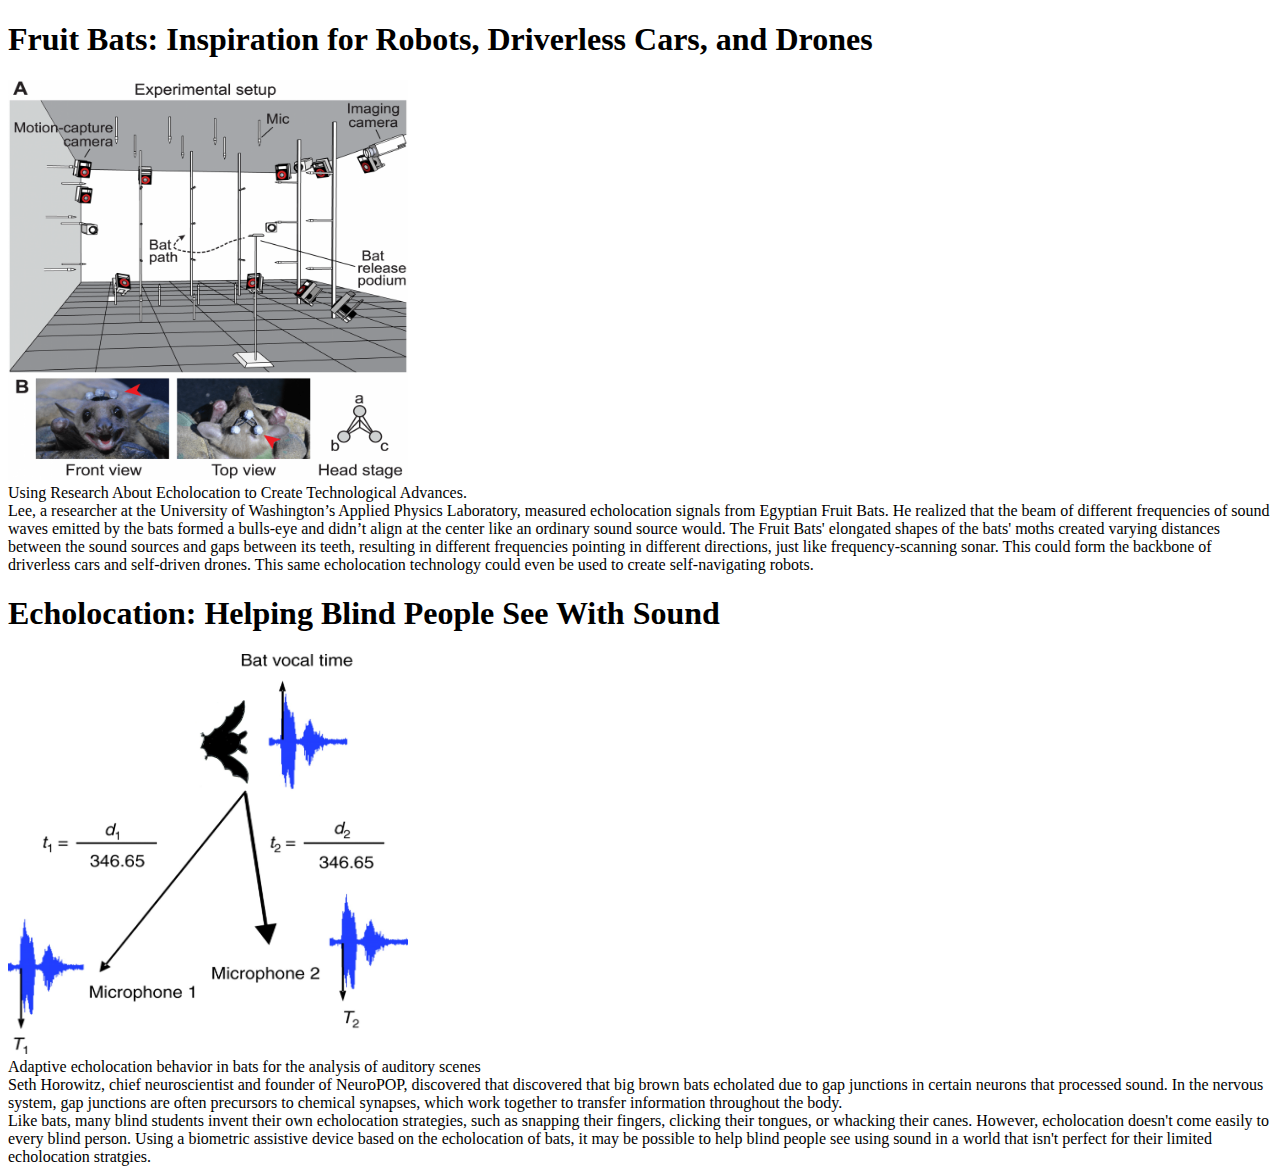
<file: BatInspiredTech.html>
<!Doctype html>
<!-- <script src="myScript.js"> </script> -->
<html>
  <head>
  <!-- <! - - information Not visible on webpage> -->
  </head>
  <body>
<h1>Fruit Bats: Inspiration for Robots, Driverless Cars, and Drones</h1>
<img src = "battech1.jpg"
style="width:400px;height:400px;" class="center"
alt="Using research about echolocation to create technological advances."/>
<figcaption> Using Research About Echolocation to Create Technological Advances. </figcaption>
Lee, a researcher at the University of Washington’s Applied Physics Laboratory, measured echolocation signals from Egyptian Fruit Bats.
He realized that the beam of different frequencies of sound waves emitted by the bats formed a bulls-eye and didn’t align at the center like an ordinary sound source would.
The Fruit Bats' elongated shapes of the bats' moths created varying distances between the sound sources and gaps between its teeth, resulting in
different frequencies pointing in different directions, just like frequency-scanning sonar.
This could form the backbone of driverless cars and self-driven drones. This same echolocation technology could even
be used to create self-navigating robots.
<h1>Echolocation: Helping Blind People See With Sound</h1>
<img src = "battech2.jpg"
style="width:400px;height:400px;" class="center">
<figcaption> Adaptive echolocation behavior in bats for the analysis of auditory scenes </figcaption>
Seth Horowitz, chief neuroscientist and founder of NeuroPOP, discovered that
discovered that big brown bats echolated due to gap junctions
in certain neurons that processed sound.
In the nervous system, gap junctions are often precursors
to chemical synapses, which work together to transfer information
throughout the body.
<div>
Like bats, many blind students invent their own echolocation strategies,
such as snapping their fingers, clicking their tongues, or whacking their canes.
However, echolocation doesn't come easily to every blind person.
Using a biometric assistive device based on the echolocation of bats,
it may be possible to help blind people see using sound in a world that
isn't perfect for their limited echolocation stratgies.
</file>
